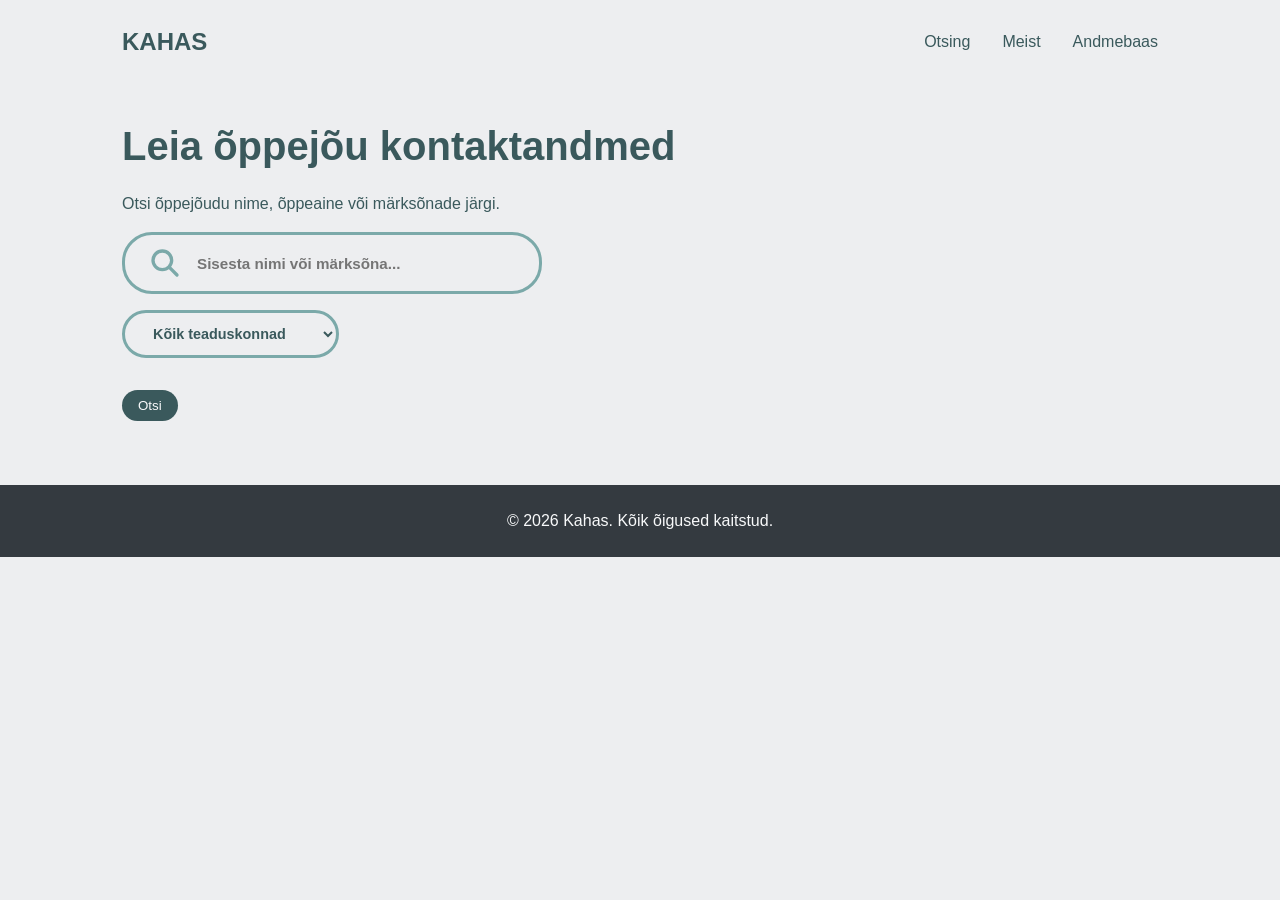
<file: index.html>
<!DOCTYPE html>
<html lang="et">

<head>
    <meta charset="UTF-8">
    <title>Õppejõudude otsing</title>
    <link rel="preconnect" href="https://fonts.googleapis.com">
    <link rel="preconnect" href="https://fonts.gstatic.com" crossorigin>
    <link href="https://fonts.googleapis.com/css2?family=Playfair+Display:ital,wght@1,500&display=swap" rel="stylesheet">
    <link rel="stylesheet" href="feature.css">
</head>

<body>

    <header>
        <div class="container header-inner">
            <a class="logo" href="index.html">KAHAS</a>
            <nav>
                <a href="pealeht.html">Otsing</a>
                <a href="about_page.html">Meist</a>
                <a href="andmebaas.html">Andmebaas</a>
            </nav>
        </div>
    </header>


    <main>
        <section class="container">
            <h1>Leia õppejõu kontaktandmed</h1>

            <p>
                Otsi õppejõudu nime, õppeaine või märksõnade järgi.
            </p>

            <form action="/search" method="GET">

                <div class="search-bar">
                    <svg class="search-icon" viewBox="0 0 24 24" aria-hidden="true">
                        <circle cx="10" cy="10" r="7"></circle>
                        <line x1="15.5" y1="15.5" x2="21" y2="21"></line>
                    </svg>
                    <input
                        type="text"
                        name="q"
                        placeholder="Sisesta nimi või märksõna..."
                        aria-label="Otsi õppejõudu"
                    >
                </div>
                
                <div>
                    <p>
                        <select name="faculty">
                            <option value="">Kõik teaduskonnad</option>
                            <option value="IT">IT</option>
                            <option value="Majandus">Majandus</option>
                            <option value="Humanitaarteadused">Humanitaarteadused</option>
                            <option value="Tehnika">Tehnika</option>
                        </select>
                    </p>
                </div>

                <button type="submit">Otsi</button>

            </form>
        </section>

    </main>

    <footer>
        <p>&copy; 2026 Kahas. Kõik õigused kaitstud.</p>
    </footer>

</body>
</html>
</file>
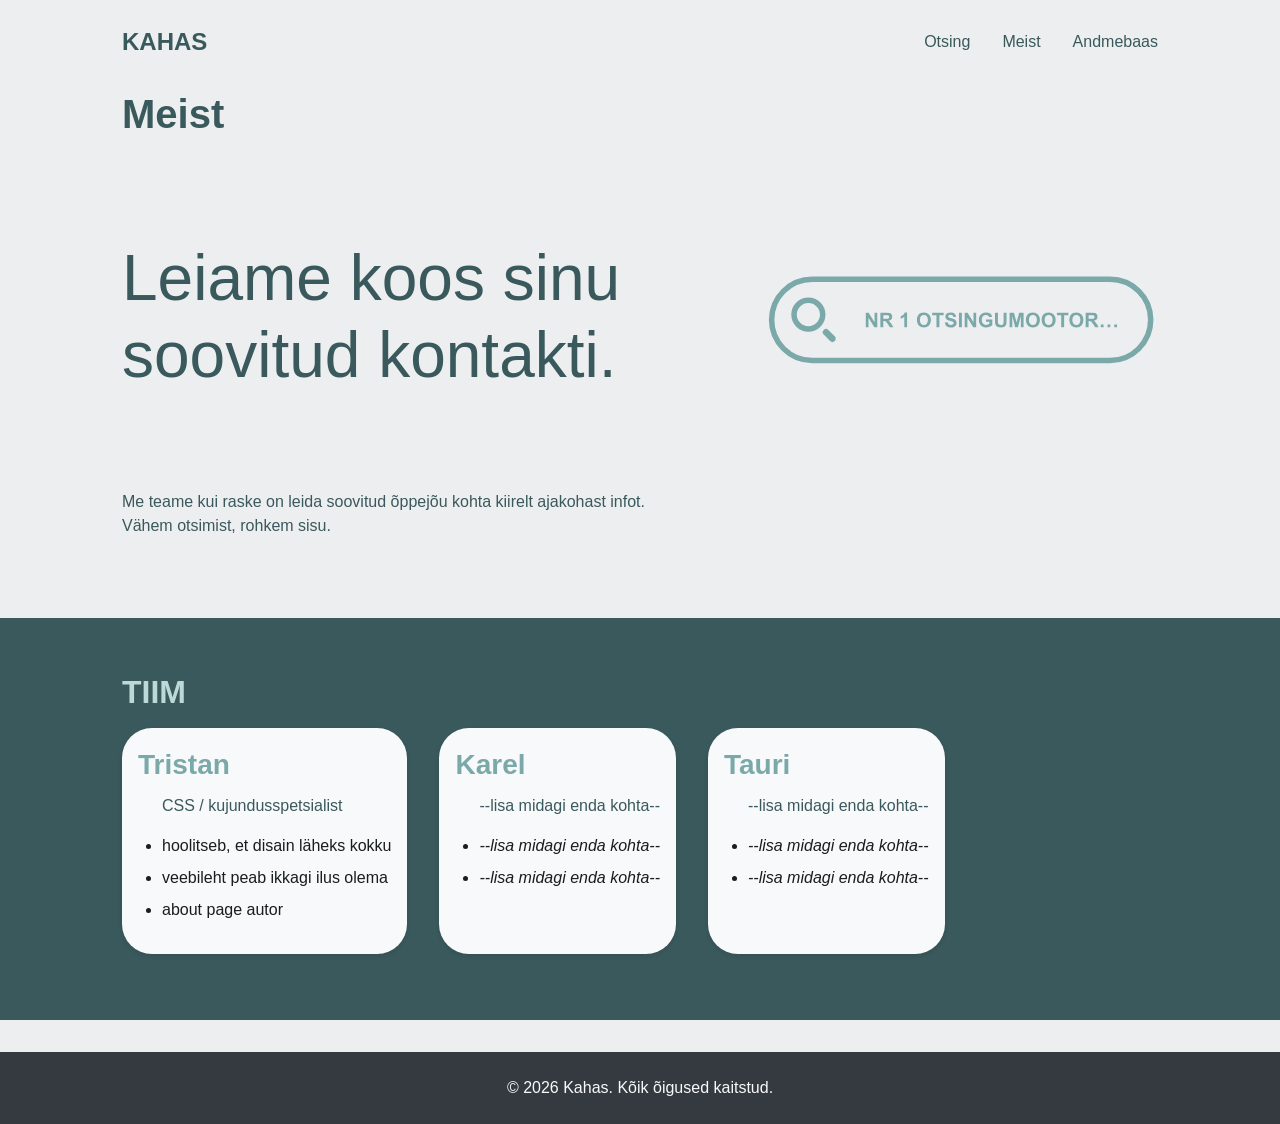
<file: about_page.html>
<!DOCTYPE html>
<html lang="et">
<head>
  <meta charset="UTF-8">
  <meta name="viewport" content="width=device-width, initial-scale=1.0">
  <title>Meist</title>
  <link rel="preconnect" href="https://fonts.googleapis.com">
  <link rel="preconnect" href="https://fonts.gstatic.com" crossorigin>
  <link href="https://fonts.googleapis.com/css2?family=Playfair+Display:ital,wght@1,500&display=swap" rel="stylesheet">
  <link rel="stylesheet" href="feature.css">
</head>


<body>

  <header>
    <div class="container header-inner">
      <a class="logo" href="index.html">KAHAS</a>
      <nav>
        <a href="index.html">Otsing</a>
        <a href="about_page.html">Meist</a>
        <a href="andmebaas.html">Andmebaas</a>
      </nav>
    </div>
  </header>

  
  <section class="hero-section">
    <div class="container hero-inner">

      <div class="hero-text">
        <h1>Meist</h1>
        <p class="hero">Leiame koos sinu soovitud kontakti.</p>
        <p>Me teame kui raske on leida soovitud õppejõu kohta kiirelt ajakohast infot. <br> Vähem otsimist, rohkem sisu.</p>
      </div>

      <img class="hero-graphic" src="pildid/veebilehe-mockup.svg" alt="Nr 1 otsingumootor">

    </div>
  </section>




<main>
  <div class="section">
    <div class="container">
      <h2>TIIM</h2>

      <div class="team-grid">
        <div class="card">
          <h3>Tristan</h3>
          <ul>
            <p>CSS / kujundusspetsialist</p>
            <li>hoolitseb, et disain läheks kokku</li>
            <li>veebileht peab ikkagi ilus olema</li>
            <li>about page autor</li>
          </ul>
        </div>

        <div class="card">
          <h3>Karel</h3>
          <ul>
            <p>--lisa midagi enda kohta--</p>
            <li><i>--lisa midagi enda kohta--</i></li>
            <li><i>--lisa midagi enda kohta--</i></li>
          </ul>
        </div>

        <div class="card">
          <h3>Tauri</h3>
          <ul>
            <p>--lisa midagi enda kohta--</p>
            <li><i>--lisa midagi enda kohta--</i></li>
            <li><i>--lisa midagi enda kohta--</i></li>
          </ul>
        </div>
      </div>
    </div>
  </div>
</main>

  <footer>
  <p>&copy; 2026 Kahas. Kõik õigused kaitstud.</p>
  </footer>
</body>



























</html>
</file>
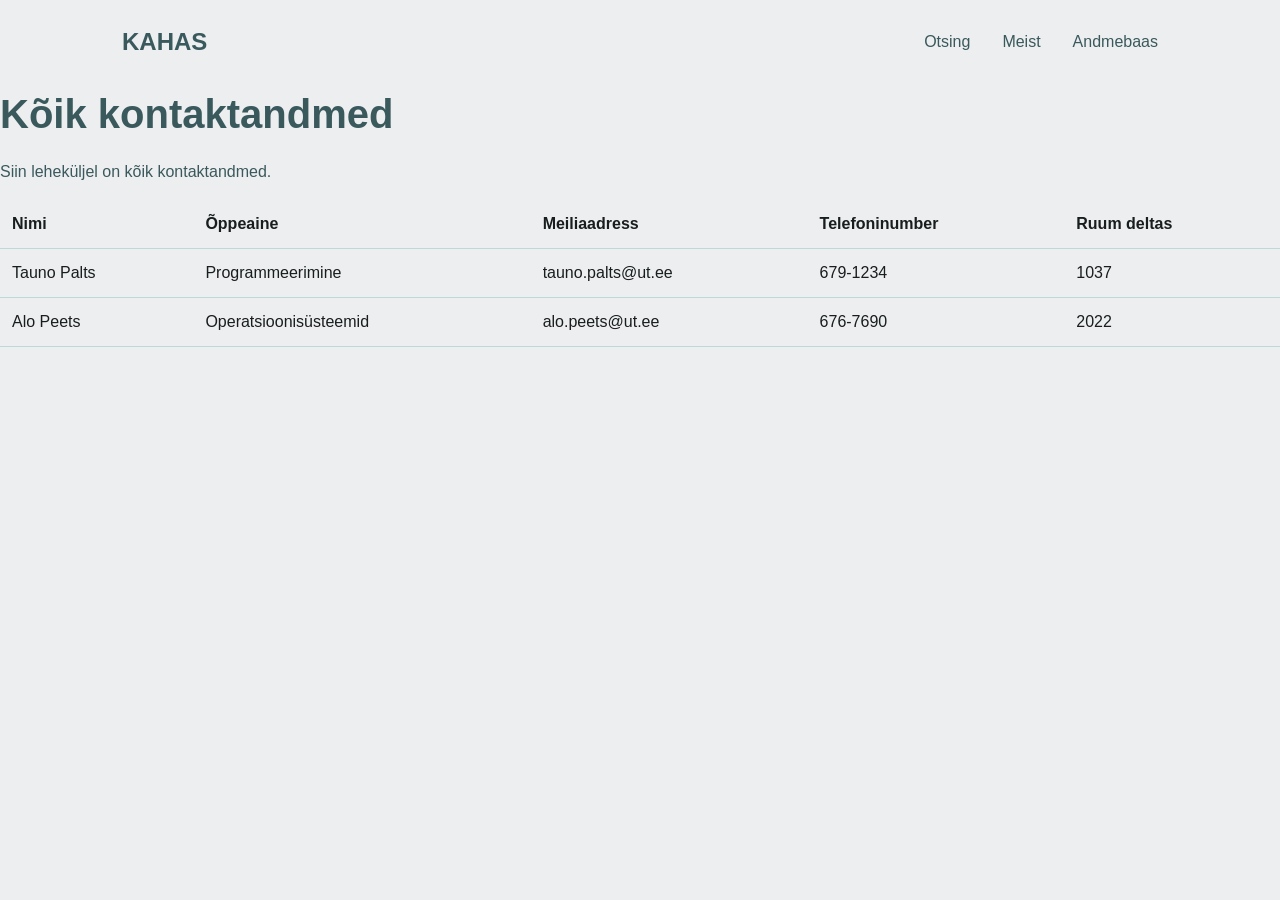
<file: andmebaas.html>
<!DOCTYPE html>
<html lang="et">
  <head>
    <meta charset="UTF-8">
    <meta name="viewport" content="width=device-width, initial-scale=1.0">
    <title>Andmed</title>
    <link rel="stylesheet" href="feature.css">
  </head>
  <body>
    <header>
        <div class="container header-inner">
            <a class="logo" href="index.html">KAHAS</a>
            <nav>
                <a href="index.html">Otsing</a>
                <a href="about_page.html">Meist</a>
                <a href="index2.html">Andmebaas</a>
            </nav>
        </div>
    </header>
    <h1>Kõik kontaktandmed</h1>
    <p>Siin leheküljel on kõik kontaktandmed.</p>
    <table>
        <tr>
            <th>Nimi</th>
            <th>Õppeaine</th>
            <th>Meiliaadress</th>
            <th>Telefoninumber</th>
            <th>Ruum deltas</th>
        </tr>
        <tr>
            <td>Tauno Palts</td>
            <td>Programmeerimine</td>
            <td>tauno.palts@ut.ee</td>
            <td>679-1234</td>
            <td>1037</td>
        </tr>
        <tr>
            <td>Alo Peets</td>
            <td>Operatsioonisüsteemid</td>
            <td>alo.peets@ut.ee</td>
            <td>676-7690</td>
            <td>2022</td>
        </tr>
    </table>
  </body>
</html>
</file>
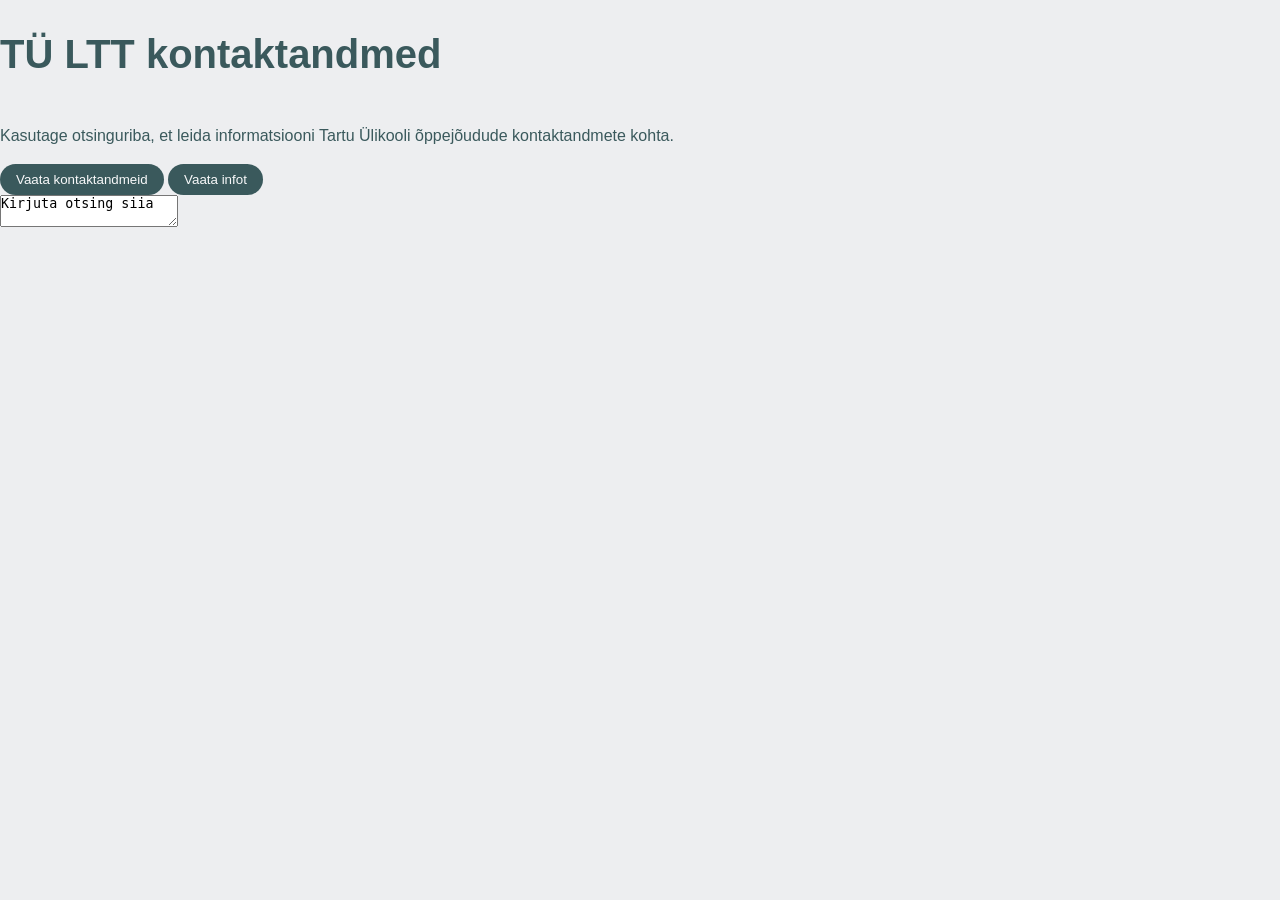
<file: index1.html>
<!DOCTYPE html>
<html lang="et">
  <head>
    <meta charset="UTF-8">
    <meta name="viewport" content="width=device-width, initial-scale=1.0">
    <title>Otsinguriba</title>
    <link rel="stylesheet" href="feature.css">
  </head>
  <body>
    <header>
      <h1>TÜ LTT kontaktandmed</h1>
    </header>
    <p>Kasutage otsinguriba, et leida informatsiooni Tartu Ülikooli õppejõudude kontaktandmete kohta.</p>
    <button onclick="window.location.href='index2.html'">Vaata kontaktandmeid</button>
    <button onclick="window.location.href='index3.html'">Vaata infot</button>
    <p>
      <textarea>Kirjuta otsing siia</textarea>
    </p>
  </body>
</html>
</file>
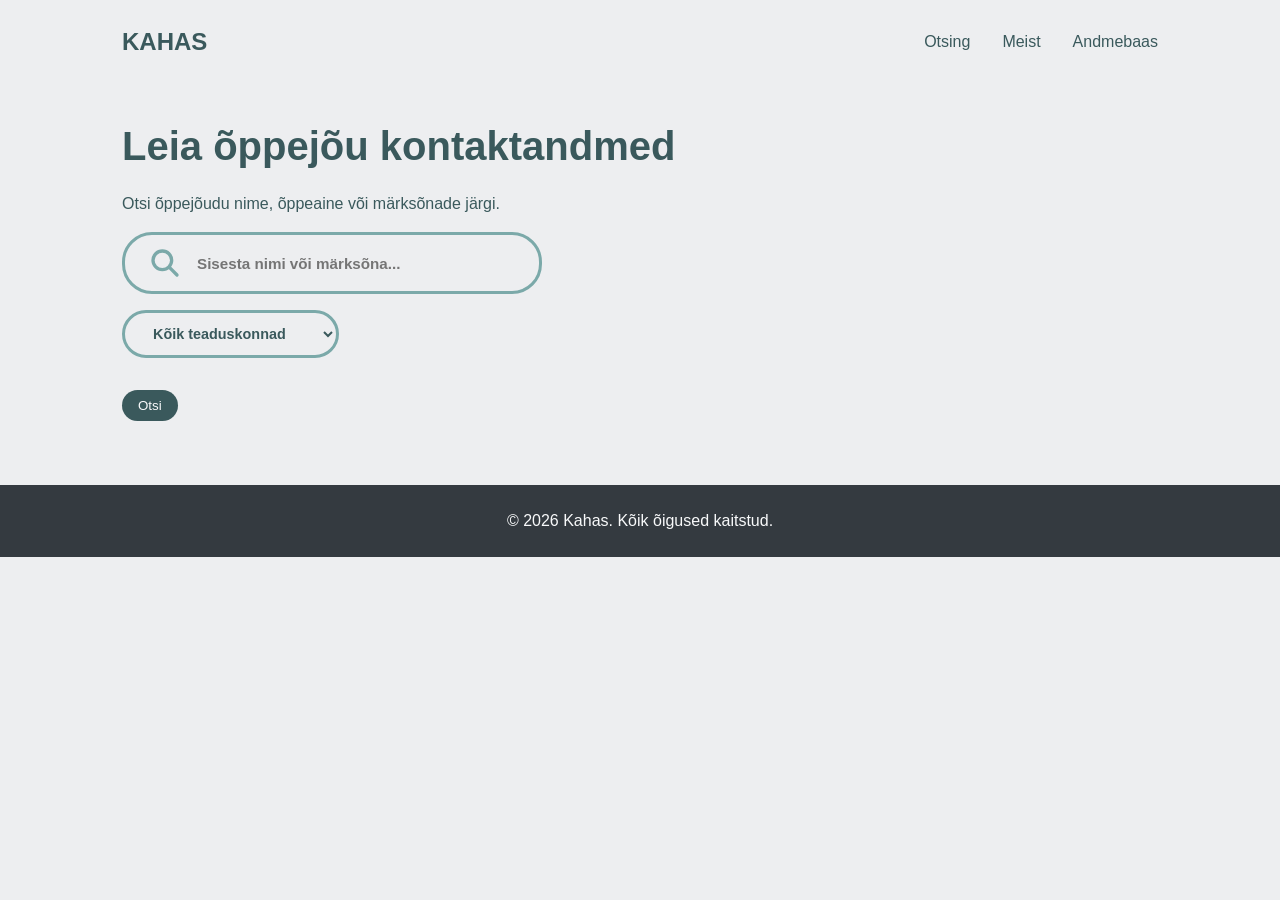
<file: pealeht.html>
<!DOCTYPE html>
<html lang="et">

<head>
    <meta charset="UTF-8">
    <title>Õppejõudude otsing</title>
    <link rel="preconnect" href="https://fonts.googleapis.com">
    <link rel="preconnect" href="https://fonts.gstatic.com" crossorigin>
    <link href="https://fonts.googleapis.com/css2?family=Playfair+Display:ital,wght@1,500&display=swap" rel="stylesheet">
    <link rel="stylesheet" href="feature.css">
</head>

<body>

    <header>
        <div class="container header-inner">
            <a class="logo" href="index.html">KAHAS</a>
            <nav>
                <a href="index.html">Otsing</a>
                <a href="about_page.html">Meist</a>
                <a href="index2.html">Andmebaas</a>
            </nav>
        </div>
    </header>


    <main>
        <section class="container">
            <h1>Leia õppejõu kontaktandmed</h1>

            <p>
                Otsi õppejõudu nime, õppeaine või märksõnade järgi.
            </p>

            <form action="/search" method="GET">

                <div class="search-bar">
                    <svg class="search-icon" viewBox="0 0 24 24" aria-hidden="true">
                        <circle cx="10" cy="10" r="7"></circle>
                        <line x1="15.5" y1="15.5" x2="21" y2="21"></line>
                    </svg>
                    <input
                        type="text"
                        name="q"
                        placeholder="Sisesta nimi või märksõna..."
                        aria-label="Otsi õppejõudu"
                    >
                </div>
                
                <div>
                    <p>
                        <select name="faculty">
                            <option value="">Kõik teaduskonnad</option>
                            <option value="IT">IT</option>
                            <option value="Majandus">Majandus</option>
                            <option value="Humanitaarteadused">Humanitaarteadused</option>
                            <option value="Tehnika">Tehnika</option>
                        </select>
                    </p>
                </div>

                <button type="submit">Otsi</button>

            </form>
        </section>

    </main>

    <footer>
        <p>&copy; 2026 Kahas. Kõik õigused kaitstud.</p>
    </footer>

</body>
</html>
</file>
<file: feature.css>
/* disaini elemendid*/
:root {
  --primary-color: #3a595c;
  --secondary-color: #bcd9d7;
  --success-color: #7ba9a9;
  --danger-color: #192e2f;
  --warning-color: #435f4b;
  --info-color: #f1d8a0;
  --light-color: #f8f9fa;
  --dark-color: #343a40;
  --text-color: #181d1d;
  --bg-color: #edeef0;

  --font-family: 'Arial', sans-serif;
  --border-radius: 30px;
  --box-shadow: 0 2px 4px rgba(0, 0, 0, 0.1);
}


*,
*::before,
*::after {
  box-sizing: border-box;
  margin: 0;
  padding: 0;
}

/* põhiväärtused */
body {
  font-family: var(--font-family);
  font-size: 1rem;
  line-height: 1.5;
  color: var(--text-color);
  background-color: var(--bg-color);
}

h1 {
  font-size: 2.5rem;
  font-weight: bold;
  color: var(--primary-color);
  margin-bottom: 1rem;
}

h2 {
  font-size: 2rem;
  font-weight: bold;
  color: var(--secondary-color);
  margin-bottom: 0.75rem;
}

h3 {
  font-size: 1.75rem;
  font-weight: bold;
  color: var(--success-color);
  margin-bottom: 0.5rem;
}

h4 {
  font-size: 1.5rem;
  font-weight: bold;
  color: var(--danger-color);
  margin-bottom: 0.5rem;
}

h5 {
  font-size: 1.25rem;
  font-weight: bold;
  color: var(--warning-color);
  margin-bottom: 0.5rem;
}

h6 {
  font-size: 1rem;
  font-weight: bold;
  color: var(--info-color);
  margin-bottom: 0.5rem;
}

.sisene {
  font-size: 2.5rem;
  font-weight: bold;
  color: var(--info-color);
  margin-bottom: 1rem;
}

p {
  font-size: 1rem;
  color: var(--primary-color);
  margin-bottom: 1rem;
}

a {
  color: var(--primary-color);
  text-decoration: none;
  transition: color 0.3s;
}

a:hover {
  color: var(--success-color); 
}

ul,
ol {
  margin-bottom: 1rem;
  padding-left: 1.5rem;
  
}

li {
  margin-bottom: 0.5rem;
}

img {
  max-width: 100%;
  height: auto;
}


.container {
  max-width: 1100px;
  margin-inline: auto;
  padding-inline: 2rem;
}

.box {
  flex: 1;
  padding: 20px;
  background-color: var(--success-color);
  border-radius: var(--border-radius);
  display: grid;
  max-width: 300px;
  align-items: centre;

}

.team-grid {
  display: flex;
  gap: 2rem;
}

.section {
  background-color: var(--primary-color);
  padding-block: 50px;      /* vertical padding only; horizontal comes from .container */
}

.container3 {
  max-width: 1100px;
  margin-inline: auto;
  padding-inline: 2rem;
}

header {
  padding-block: 1.5rem;
}

/* logo on vasakul ja nav paremal */

.header-inner {
  display: flex;
  justify-content: space-between; 
  align-items: center;
}

.logo {
  font-size: 1.5rem;
  font-weight: 700;
  text-decoration: none;
}

nav {
  display: flex;
  align-items: center;
  gap: 2rem;
}


nav a[aria-current="page"] {
  border-bottom: 2px solid currentColor;
  padding-bottom: 0.25rem;
}


main {
  padding-block: 2rem; 
}

section {
  margin-bottom: 2rem;
}

article {
  margin-bottom: 2rem;
}


footer {
  background-color: var(--dark-color);
  color: var(--light-color);
  padding: 1.5rem 1rem;
  text-align: center;
}


footer p {
  color: inherit;
  margin: 0;
}


.grid {
  display: grid;
  grid-template-columns: repeat(auto-fit, minmax(200px, 1fr));
  gap: 1rem;
}

.flexbox {
  display: flex;
  flex-wrap: wrap;
  gap: 1rem;
}

.card {
  background-color: var(--light-color);
  border-radius: var(--border-radius);
  box-shadow: var(--box-shadow);
  padding: 1rem;
  margin-bottom: 1rem;
}

.banner {
  background-color: var(--primary-color);
  color: var(--light-color);
  padding: 2rem;
  text-align: center;
  border-radius: var(--border-radius);
}

.hero-inner {
  display: flex;
  align-items: center;            /* vertically centred next to the text */
  justify-content: space-between;
  gap: 2rem;
}

.hero-text {
  flex: 1 1 60%;
  min-width: 0;
}

.hero {
  text-align: left;
  color: var(--primary-color);
  padding: 5rem 0;
  /* width: 50%;  <- removed, it was squeezing the slogan */
  font-size: clamp(2.5rem, 5vw, 4rem);
  font-weight: 300;
  line-height: 1.2;
}

.hero-graphic {
  flex: 0 1 38%;
  max-width: 38%;
  height: auto;
}



.hero-slogan {
  font-family: "Playfair Display", Georgia, serif;
  font-style: italic;
  font-weight: 500;
  font-size: clamp(1.75rem, 4vw, 3rem);
  line-height: 1.25;
  color: var(--primary-color);
  margin: 0;
}

button,
.btn {
  display: inline-block;
  background-color: var(--primary-color);
  color: var(--light-color);
  border: none;
  padding: 0.5rem 1rem;
  border-radius: var(--border-radius);
  cursor: pointer;
  transition: background-color 0.3s;
  max-width: fit-content;
}

button:hover,
.btn:hover {
  background-color: var(--success-color);
  color: var(--light-color);
}

form {
  display: flex;
  border-radius: var(--border-radius);
  flex-direction: column;
  gap: 1rem;
}

.search-bar {
  display: flex;
  align-items: center;
  gap: 16px;
  max-width: 420px;
  padding: 12px 24px;
  border: 3px solid var(--success-color);
  background: transparent;
  transition: box-shadow 0.2s ease;
  border-radius: var(--border-radius);
}

select[name="faculty"] {
  padding: 12px 24px;
  border: 3px solid var(--success-color);
  border-radius: var(--border-radius);
  background: transparent;
  color: var(--primary-color);
  font-family: inherit;
  font-weight: 700;
  font-size: 0.9rem;
  cursor: pointer;
}

.search-icon {
  flex-shrink: 0;
  width: 32px;
  height: 32px;
  fill: none;
  stroke: var(--success-color);
  stroke-width: 2.5;
  stroke-linecap: round;
}

.search-bar input {
  flex: 1;
  min-width: 0;
  border: none;
  outline: none;
  background: transparent;
  font-family: inherit;
  font-size: 0.95rem;
  font-weight: 700;
  color: var(--primary-color);
}



table {
  width: 100%;
  border-collapse: collapse;
  margin-bottom: 1rem;
}

th,
td {
  padding: 0.75rem;
  text-align: left;
  border-bottom: 1px solid var(--secondary-color);
}
</file>
